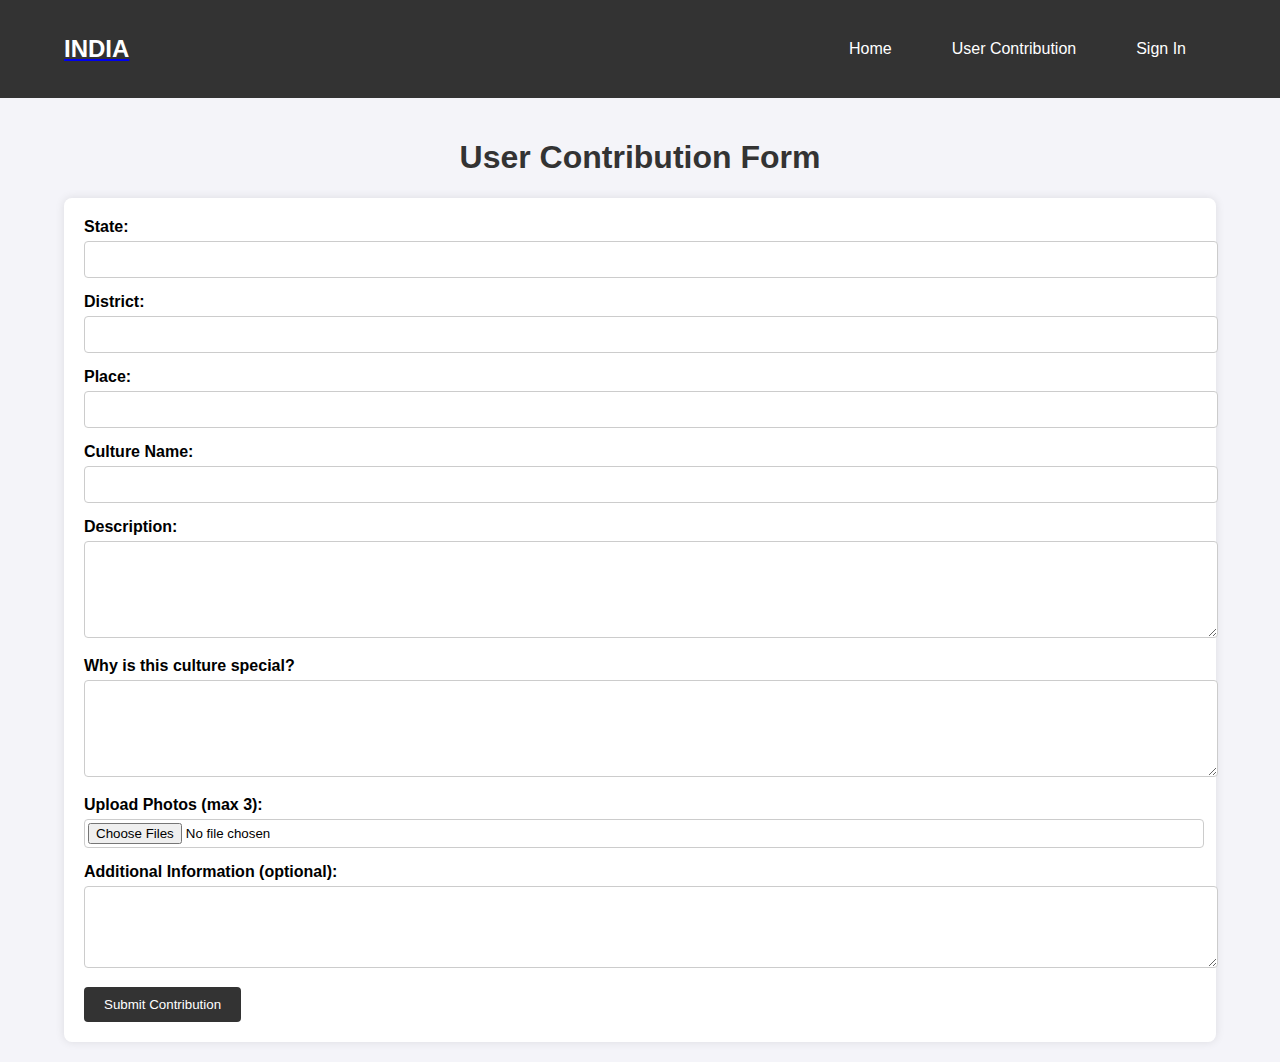
<file: contribution.html>
<!DOCTYPE html>
<html lang="en">

<head>
    <meta charset="UTF-8">
    <meta name="viewport" content="width=device-width, initial-scale=1.0">
    <title>User Contribution - Indian Culture</title>
    <link href="https://cdnjs.cloudflare.com/ajax/libs/font-awesome/4.7.0/css/font-awesome.min.css" rel="stylesheet">
    <style>
        body {
            font-family: Arial, sans-serif;
            background-color: #f4f4f9;
            margin: 0;
            padding: 0;
        }

        nav {
            background-color: #333;
            color: white;
            padding: 10px 0;
        }

        nav .container {
            display: flex;
            justify-content: space-between;
            align-items: center;
        }

        nav .logo-par h2 {
            margin: 0;
            color: white;
        }

        nav ul {
            list-style-type: none;
            margin: 0;
            padding: 0;
            display: flex;
        }

        nav ul li {
            margin: 0 10px;
        }

        nav ul li a {
            color: white;
            text-decoration: none;
            padding: 10px 20px;
            display: inline-block;
        }

        nav ul li a:hover {
            background-color: #555;
            border-radius: 4px;
        }

        .container {
            width: 90%;
            max-width: 1200px;
            margin: auto;
            padding: 20px;
        }

        h1 {
            text-align: center;
            color: #333;
        }

        form {
            background-color: white;
            padding: 20px;
            border-radius: 8px;
            box-shadow: 0px 0px 10px rgba(0, 0, 0, 0.1);
        }

        .form-group {
            margin-bottom: 15px;
        }

        .form-group label {
            display: block;
            font-weight: bold;
            margin-bottom: 5px;
        }

        .form-group input,
        .form-group textarea,
        .form-group select {
            width: 100%;
            padding: 10px;
            border: 1px solid #ccc;
            border-radius: 4px;
        }

        .form-group textarea {
            resize: vertical;
        }

        button {
            background-color: #333;
            color: white;
            padding: 10px 20px;
            border: none;
            border-radius: 4px;
            cursor: pointer;
        }

        button:hover {
            background-color: #555;
        }

        .form-group input[type="file"] {
            padding: 3px;
        }
    </style>
</head>

<body>

    <!-- Navigation -->
    <nav>
        <div class="container">
            <div class="logo-par">
                <a href="index.html">
                    <h2>INDIA</h2>
                </a>
            </div>
            <div class="nav">
                <ul>
                    <li><a href="index.html">Home</a></li>
                    <li><a href="contribution.html">User Contribution</a></li>
                    <li><a href="signin.html">Sign In</a></li>
                </ul>
            </div>
        </div>
    </nav>

    <!-- Contribution Form -->
    <div class="container">
        <h1>User Contribution Form</h1>

        <form>
            <div class="form-group">
                <label for="state">State:</label>
                <input type="text" id="state" name="state" required>
            </div>

            <div class="form-group">
                <label for="district">District:</label>
                <input type="text" id="district" name="district" required>
            </div>

            <div class="form-group">
                <label for="place">Place:</label>
                <input type="text" id="place" name="place" required>
            </div>

            <div class="form-group">
                <label for="culture_name">Culture Name:</label>
                <input type="text" id="culture_name" name="culture_name" required>
            </div>

            <div class="form-group">
                <label for="description">Description:</label>
                <textarea id="description" name="description" rows="5" required></textarea>
            </div>

            <div class="form-group">
                <label for="why_special">Why is this culture special?</label>
                <textarea id="why_special" name="why_special" rows="5" required></textarea>
            </div>

            <div class="form-group">
                <label for="photos">Upload Photos (max 3):</label>
                <input type="file" id="photos" name="photos" accept="image/*" multiple>
            </div>

            <div class="form-group">
                <label for="additional_info">Additional Information (optional):</label>
                <textarea id="additional_info" name="additional_info" rows="4"></textarea>
            </div>

            <button type="submit">Submit Contribution</button>
        </form>
    </div>

</body>

</html>
</file>
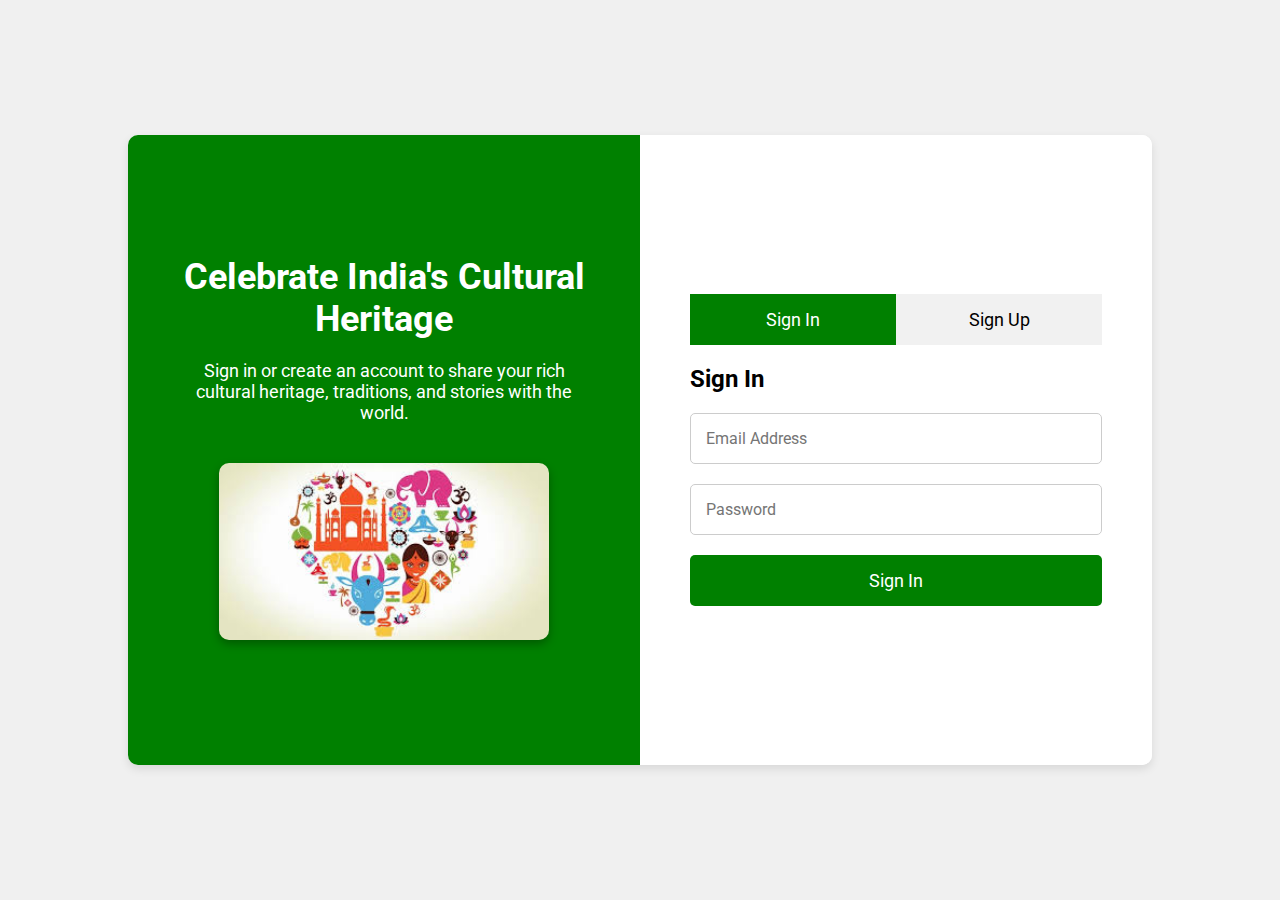
<file: signin.html>
<!DOCTYPE html>
<html lang="en">
<head>
    <meta charset="UTF-8">
    <meta name="viewport" content="width=device-width, initial-scale=1.0">
    <title>Sign In / Sign Up - Cultural Heritage of India</title>
    <link rel="stylesheet" href="styles.css">
    <link href="https://fonts.googleapis.com/css2?family=Roboto:wght@400;700&display=swap" rel="stylesheet">
</head>
<body>

    <!-- Main Container -->
    <div class="container form-containe">

        <!-- Left Section with Cultural Image -->
        <div class="left-section">
            <h1>Celebrate India's Cultural Heritage</h1>
            <p>Sign in or create an account to share your rich cultural heritage, traditions, and stories with the world.</p>
            <center><img src="images\cultural.jpeg" alt="Indian Culture Image"></center>
        </div>

        <!-- Right Section with Form -->
        <div class="right-section">
            <div class="form-container">
                <!-- Tabs for Sign In and Sign Up -->
                <div class="tab">
                    <button class="tablinks active" onclick="openTab(event, 'SignIn')">Sign In</button>
                    <button class="tablinks" onclick="openTab(event, 'SignUp')">Sign Up</button>
                </div>

                <!-- Sign In Form -->
                <div id="SignIn" class="tabcontent" style="display: block;">
                    <h2>Sign In</h2>
                    <form action="submit-signin.php" method="post">
                        <input type="email" name="email" placeholder="Email Address" required>
                        <input type="password" name="password" placeholder="Password" required>
                        <button type="submit" class="btn">Sign In</button>
                    </form>
                </div>

                <!-- Sign Up Form -->
                <div id="SignUp" class="tabcontent">
                    <h2>Sign Up</h2>
                    <form action="submit-signup.php" method="post">
                        <input type="text" name="username" placeholder="Full Name" required>
                        <input type="email" name="email" placeholder="Email Address" required>
                        <input type="password" name="password" placeholder="Password" required>
                        <button type="submit" class="btn">Sign Up</button>
                    </form>
                </div>
            </div>
        </div>
    </div>

    <!-- JavaScript to Handle Tabs -->
    <script>
        function openTab(evt, tabName) {
            var i, tabcontent, tablinks;
            tabcontent = document.getElementsByClassName("tabcontent");
            for (i = 0; i < tabcontent.length; i++) {
                tabcontent[i].style.display = "none";
            }
            tablinks = document.getElementsByClassName("tablinks");
            for (i = 0; i < tablinks.length; i++) {
                tablinks[i].className = tablinks[i].className.replace(" active", "");
            }
            document.getElementById(tabName).style.display = "block";
            evt.currentTarget.className += " active";
        }
    </script>

</body>
</html>
</file>
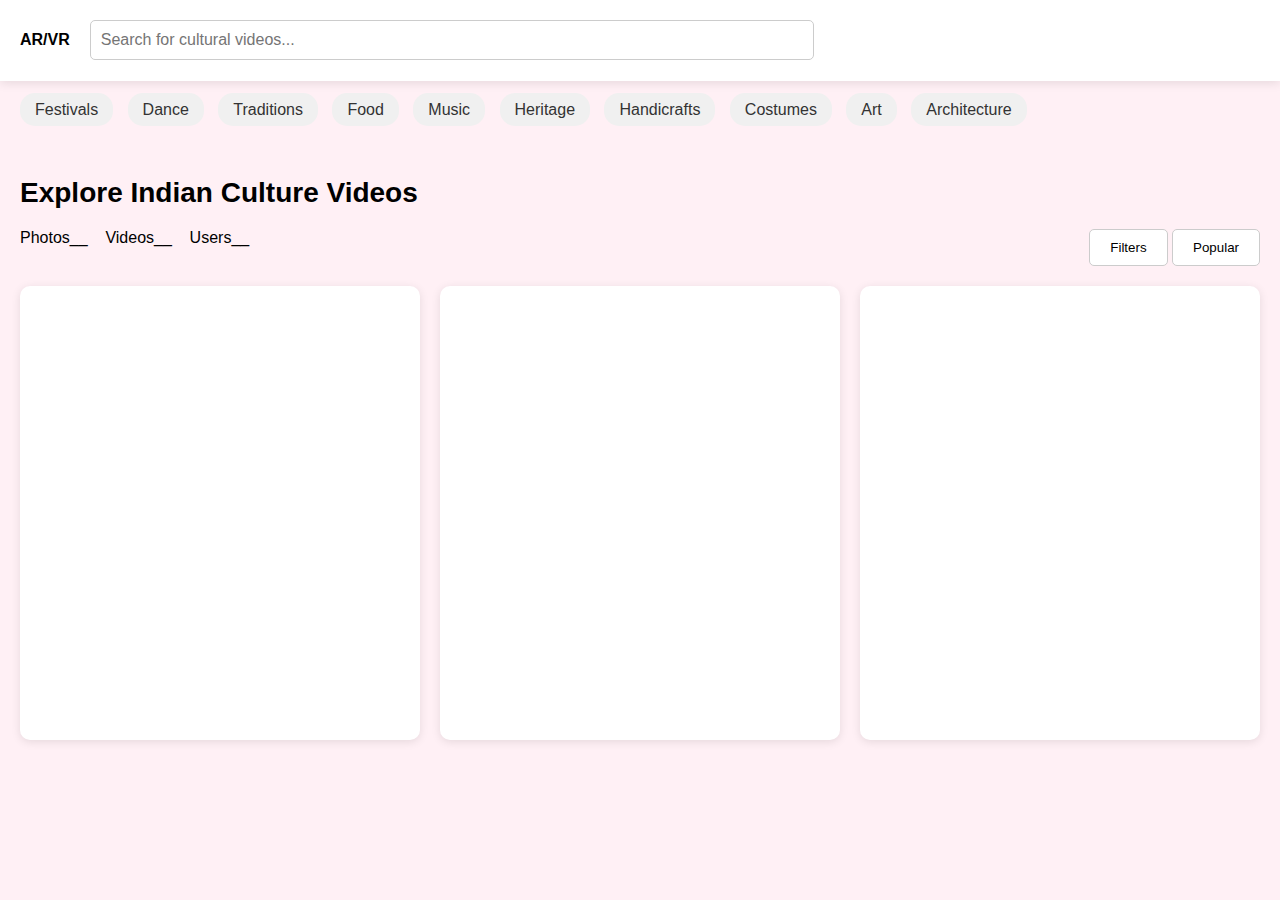
<file: VR_AR.html>
<!DOCTYPE html>
<html lang="en">
<head>
    <meta charset="UTF-8">
    <meta name="viewport" content="width=device-width, initial-scale=1.0">
    <title>Explore Indian Culture Videos</title>
    <style>
        body {
            font-family: Arial, sans-serif;
            margin: 0;
            padding: 0;
            background-color: lavenderblush;
        }
        .header {
            background-color: #fff;
            padding: 10px 20px;
            box-shadow: 0 2px 10px rgba(0, 0, 0, 0.1);
            display: flex;
            align-items: center;
        }
        .header img {
            height: 30px;
        }
        .search-bar {
            flex-grow: 1;
            margin-left: 20px;
        }
        .search-bar input {
            width: 60%;
            padding: 10px;
            font-size: 16px;
            border: 1px solid #ccc;
            border-radius: 5px;
        }
        .tags {
            padding: 20px;
        }
        .tags a {
            margin-right: 10px;
            padding: 8px 15px;
            background-color: #f0f0f0;
            border-radius: 15px;
            text-decoration: none;
            color: #333;
        }
        .main-content {
            padding: 20px;
        }
        .main-content h1 {
            font-size: 28px;
            margin-bottom: 20px;
        }
        .filters {
            display: flex;
            justify-content: space-between;
            margin-bottom: 20px;
        }
        .filters button {
            padding: 10px 20px;
            background-color: #fff;
            border: 1px solid #ccc;
            border-radius: 5px;
            cursor: pointer;
        }
        .video-grid {
            display: flex;
            gap: 20px;
        }
        .video-item {
            flex: 1;
            position: relative;
            background-color: #fff;
            border-radius: 10px;
            overflow: hidden;
            box-shadow: 0 2px 10px rgba(0, 0, 0, 0.1);
        }
        .video-item img {
            width: 100%;
            display: block;
        }
        .video-item button {
            position: absolute;
            top: 50%;
            left: 50%;
            transform: translate(-50%, -50%);
            background-color: rgba(0, 0, 0, 0.5);
            color: #fff;
            border: none;
            padding: 10px;
            border-radius: 50%;
            cursor: pointer;
        }
    </style>
</head>
<body>

    <div class="header">
        <h4>AR/VR </h4>
        <div class="search-bar">
            <input type="text" placeholder="Search for cultural videos...">
        </div>
    </div>

    <div class="tags">
        <a href="#">Festivals</a>
        <a href="#">Dance</a>
        <a href="#">Traditions</a>
        <a href="#">Food</a>
        <a href="#">Music</a>
        <a href="#">Heritage</a>
        <a href="#">Handicrafts</a>
        <a href="#">Costumes</a>
        <a href="#">Art</a>
        <a href="#">Architecture</a>
    </div>

    <div class="main-content">
        <h1>Explore Indian Culture Videos</h1>

        <div class="filters">
            <div>Photos__ &nbsp;&nbsp; Videos__ &nbsp;&nbsp; Users__</div>
            <div>
                <button>Filters</button>
                <button>Popular</button>
            </div>
        </div>

        <div class="video-grid">
            <div class="video-item">
                <iframe width="700" height="450" src="https://www.airpano.com/embed.php?3D=india_varanasi" frameborder="0" marginheight="0" marginwidth="0" scrolling="no" framespacing="0" allowfullscreen> </iframe> 
            </div>
            <div class="video-item">
                <iframe width="700" height="450" src="https://www.airpano.com/embed.php?3D=india" frameborder="0" marginheight="0" marginwidth="0" scrolling="no" framespacing="0" allowfullscreen> </iframe>
            </div>
            <div class="video-item">
                <iframe width="700" height="450" src="https://www.airpano.com/embed.php?3D=jaipur-india" frameborder="0" marginheight="0" marginwidth="0" scrolling="no" framespacing="0" allowfullscreen> </iframe> 
            </div>
        </div>
    </div>

</body>
</html>
</file>
<file: styles.css>
* {
    margin: 0;
    padding: 0;
    box-sizing: border-box;
    font-family: 'Roboto', sans-serif;
}

body {
    display: flex;
    height: 100vh;
    justify-content: center;
    align-items: center;
    background-color: #f0f0f0;
}

.container {
    display: flex;
    width: 80%;
    height: 70vh;
    box-shadow: 0px 4px 10px rgba(0, 0, 0, 0.1);
    background-color: #fff;
    border-radius: 10px;
    overflow: hidden;
}

/* Left Section */
.left-section {
    background-color: green;
    color: #fff;
    padding: 50px;
    width: 50%;
    display: flex;
    flex-direction: column;
    justify-content: center;
    text-align: center;
}

.left-section h1 {
    font-size: 36px;
    margin-bottom: 20px;
}

.left-section p {
    font-size: 18px;
    margin-bottom: 40px;
}

.left-section img {
    width: 80%;
    border-radius: 10px;
    box-shadow: 0px 4px 10px rgba(0, 0, 0, 0.3);
}

/* Right Section */
.right-section {
    width: 50%;
    padding: 50px;
    display: flex;
    align-items: center;
    justify-content: center;
    background-color: #fff;
}

.form-container {
    width: 100%;
}

/* Tabs */
.tab {
    display: flex;
    justify-content: space-between;
}

.tab button {
    background-color: #f1f1f1;
    border: none;
    padding: 15px;
    cursor: pointer;
    width: 50%;
    text-align: center;
    font-size: 18px;
    transition: background-color 0.3s;
}

.tab button.active {
    background-color: green;
    color: #fff;
}

.tabcontent {
    display: none;
    margin-top: 20px;
}

.tabcontent h2 {
    font-size: 24px;
    margin-bottom: 20px;
}

/* Form Fields */
form input {
    width: 100%;
    padding: 15px;
    margin-bottom: 20px;
    border: 1px solid #ccc;
    border-radius: 5px;
    font-size: 16px;
}

form .btn {
    width: 100%;
    padding: 15px;
    background-color: green;
    border: none;
    color: #fff;
    font-size: 18px;
    border-radius: 5px;
    cursor: pointer;
    transition: background-color 0.3s;
}

form .btn:hover {
    background-color: green ;
}
</file>
